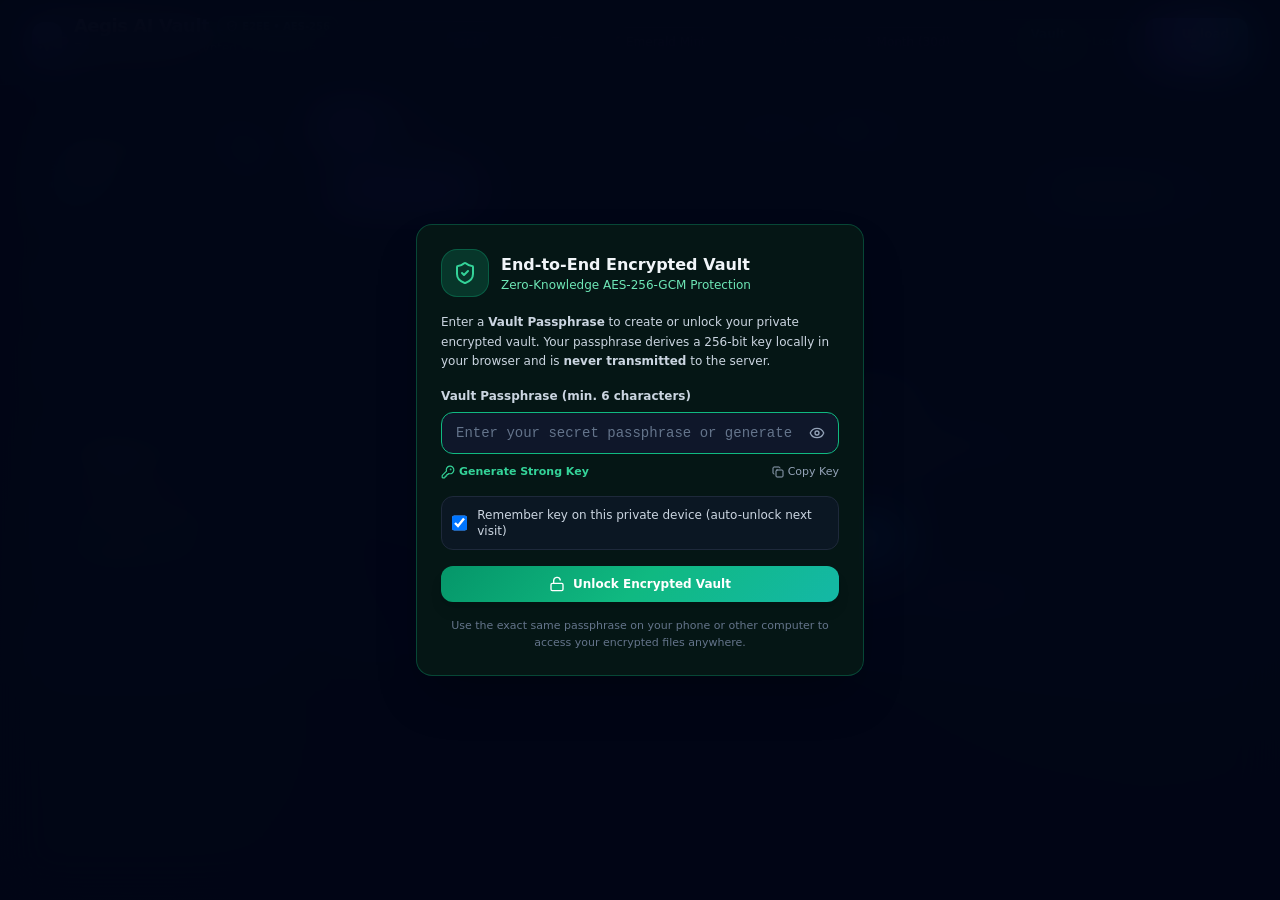
<file: android-app/app/src/main/assets/index.html>
<!DOCTYPE html>
<html lang="en" data-theme="emerald">
<head>
  <meta charset="UTF-8">
  <meta name="viewport" content="width=device-width, initial-scale=1.0">
  <title>Aegis - AI File Manager</title>
  <!-- Tailwind CSS CDN -->
  <script src="vendor/tailwind.js"></script>
  <script>
    tailwind.config = {
      darkMode: 'class',
      theme: {
        extend: {
          colors: {
            brand: {
              50: '#eef2ff',
              400: '#818cf8',
              500: '#6366f1',
              600: '#4f46e5',
              700: '#4338ca',
              900: '#1e1b4b',
            }
          }
        }
      }
    }
  </script>
  <!-- Lucide Icons CDN -->
  <script src="vendor/lucide.min.js"></script>
  <link rel="stylesheet" href="styles.css">
</head>
<body class="min-h-screen flex flex-col font-sans antialiased text-slate-100 selection:bg-indigo-500 selection:text-white">

  <!-- TOP APP BAR -->
  <header class="sticky top-0 z-40 glass-header px-4 lg:px-8 py-3 shadow-xl">
    <div class="max-w-7xl mx-auto flex flex-col md:flex-row items-center justify-between gap-3">
      
      <!-- Brand Logo -->
      <div class="flex items-center gap-3 w-full md:w-auto justify-between md:justify-start">
        <div class="flex items-center gap-3 cursor-pointer select-none" onclick="resetFilters()">
          <div class="w-10 h-10 rounded-xl bg-gradient-to-tr from-indigo-600 via-indigo-500 to-cyan-400 flex items-center justify-center shadow-lg shadow-indigo-500/25 text-white font-black text-xl">
            <i data-lucide="sparkles" class="w-5 h-5"></i>
          </div>
          <div>
            <div class="flex items-center gap-2 flex-wrap">
              <span class="font-bold text-lg tracking-tight bg-gradient-to-r from-white via-slate-100 to-indigo-300 bg-clip-text text-transparent">Aegis AI Vault</span>
              <span class="px-2 py-0.5 text-[10px] font-semibold bg-emerald-500/15 text-emerald-300 border border-emerald-500/30 rounded-full inline-flex items-center gap-1">
                <i data-lucide="shield-check" class="w-3 h-3"></i>
                <span>E2EE • AES-256</span>
              </span>
            </div>
            <p class="text-xs text-slate-400 hidden sm:block">Zero-Knowledge Encrypted • AI Renamer • Retention Guardian</p>
          </div>
        </div>

        <!-- Mobile actions: filters/settings drawer + upload -->
        <div class="md:hidden flex items-center gap-2">
          <button onclick="toggleMobileDrawer()" class="p-2.5 rounded-xl bg-slate-800 text-slate-200 border border-slate-700" title="Filters & settings">
            <i data-lucide="sliders-horizontal" class="w-5 h-5"></i>
          </button>
          <button onclick="openUploadModal()" class="p-2.5 rounded-xl bg-indigo-600 text-white shadow-lg shadow-indigo-600/30" title="Upload files">
            <i data-lucide="upload-cloud" class="w-5 h-5"></i>
          </button>
        </div>
      </div>

      <!-- SEARCH TASKBAR -->
      <div class="w-full md:flex-1 max-w-2xl relative">
        <div class="relative flex items-center">
          <div class="absolute inset-y-0 left-0 pl-3.5 flex items-center pointer-events-none text-slate-400">
            <i data-lucide="search" class="w-4 h-4"></i>
          </div>
          <input 
            type="text" 
            id="searchInput" 
            placeholder="Search filenames, document contents, tags (e.g. tag:important, study)... (Ctrl+K)" 
            class="w-full pl-10 pr-24 py-2.5 bg-slate-900/80 border border-slate-700/80 rounded-xl text-sm text-slate-100 placeholder-slate-400 focus:outline-none focus:border-indigo-500 focus:ring-2 focus:ring-indigo-500/25 shadow-inner transition-all"
            oninput="handleSearchInput(event)"
            onkeydown="handleSearchKeyDown(event)"
          />
          <div class="absolute inset-y-0 right-0 pr-2.5 flex items-center gap-1.5">
            <button id="clearSearchBtn" onclick="clearSearch()" class="hidden p-1 text-slate-400 hover:text-slate-200 rounded">
              <i data-lucide="x" class="w-4 h-4"></i>
            </button>
            <span class="hidden sm:inline-flex items-center text-[10px] font-mono px-1.5 py-0.5 rounded bg-slate-800 text-slate-400 border border-slate-700">Ctrl K</span>
          </div>
        </div>

        <!-- Live Search Autocomplete / Quick Results Dropdown -->
        <div id="searchDropdown" class="hidden absolute top-full left-0 right-0 mt-2 bg-slate-900 border border-slate-800 rounded-xl shadow-2xl overflow-hidden z-50 divide-y divide-slate-800/80">
          <div id="searchDropdownItems" class="max-h-80 overflow-y-auto"></div>
          <div class="p-2.5 bg-slate-950/70 flex items-center justify-between text-xs text-slate-400">
            <span>Press <kbd class="px-1.5 py-0.5 bg-slate-800 rounded border border-slate-700 text-slate-300">Enter</kbd> to search vault</span>
            <span id="searchResultCountText" class="font-mono text-indigo-400">0 matches</span>
          </div>
        </div>
      </div>

      <!-- TOP ACTIONS -->
      <div class="hidden md:flex items-center gap-2.5">
        <!-- Color Theme Selector -->
        <div class="flex items-center gap-1.5 bg-slate-900/80 border border-slate-700/80 px-3 py-1.5 rounded-xl text-xs" title="Switch Color Theme">
          <i data-lucide="palette" class="w-3.5 h-3.5 text-emerald-400"></i>
          <span class="text-slate-400">Theme:</span>
          <select id="themeSelect" onchange="changeTheme(this.value)" class="bg-transparent font-medium text-slate-200 focus:outline-none cursor-pointer">
            <option value="emerald" class="bg-slate-900 text-slate-100">🌿 Emerald Mint</option>
            <option value="amethyst" class="bg-slate-900 text-slate-100">👑 Royal Amethyst</option>
            <option value="cyber" class="bg-slate-900 text-slate-100">🌌 Cyber Titanium</option>
            <option value="light" class="bg-slate-900 text-slate-100">💎 Nordic Light</option>
          </select>
        </div>

        <!-- Retention policy selector -->
        <div class="flex items-center gap-1.5 bg-slate-900/80 border border-slate-700/80 px-3 py-1.5 rounded-xl text-xs" title="Auto-expiry review threshold">
          <i data-lucide="clock" class="w-3.5 h-3.5 text-amber-400"></i>
          <span class="text-slate-400">Retention:</span>
          <select id="retentionSelect" onchange="changeRetentionPolicy(this.value)" class="bg-transparent font-medium text-slate-200 focus:outline-none cursor-pointer">
            <option value="30" class="bg-slate-900 text-slate-100">1 Month (30d)</option>
            <option value="60" class="bg-slate-900 text-slate-100">2 Months (60d)</option>
            <option value="90" class="bg-slate-900 text-slate-100">3 Months (90d)</option>
          </select>
        </div>

        <!-- E2EE Security Status & Lock Control -->
        <div class="flex items-center gap-1 bg-emerald-950/50 border border-emerald-500/30 px-2.5 py-1.5 rounded-xl text-xs text-emerald-300">
          <button onclick="openVaultInfoModal()" class="flex items-center gap-1.5 font-semibold hover:text-emerald-200 transition-colors" title="Inspect End-to-End Encryption details">
            <i data-lucide="lock" class="w-3.5 h-3.5 text-emerald-400"></i>
            <span id="e2eeTopStatusText">E2EE Active</span>
          </button>
          <span class="text-emerald-800">|</span>
          <button onclick="lockVaultSession()" class="px-1.5 py-0.5 rounded hover:bg-emerald-500/20 text-[11px] font-medium text-emerald-200 transition-colors" title="Lock Vault & Clear Key from Memory">
            Lock
          </button>
        </div>

        <!-- Primary Upload Button -->
        <button 
          onclick="openUploadModal()" 
          class="flex items-center gap-2 px-4 py-2 bg-gradient-to-r from-indigo-600 via-indigo-500 to-cyan-500 hover:from-indigo-500 hover:to-cyan-400 text-white text-xs font-semibold rounded-xl shadow-lg shadow-indigo-600/25 transition-all hover:scale-[1.02] active:scale-[0.98]"
        >
          <i data-lucide="upload-cloud" class="w-4 h-4"></i>
          <span>Upload Files</span>
        </button>
      </div>

    </div>
  </header>

  <!-- RETENTION EXPIRY PERMISSION BANNER -->
  <div id="retentionAlertBanner" class="hidden bg-gradient-to-r from-rose-950/90 via-amber-950/80 to-slate-900 border-b border-rose-500/30 px-4 py-2.5 text-xs text-rose-200 shadow-md">
    <div class="max-w-7xl mx-auto flex flex-col sm:flex-row items-center justify-between gap-2">
      <div class="flex items-center gap-2.5">
        <span class="flex h-2.5 w-2.5 relative">
          <span class="animate-ping absolute inline-flex h-full w-full rounded-full bg-rose-400 opacity-75"></span>
          <span class="relative inline-flex rounded-full h-2.5 w-2.5 bg-rose-500"></span>
        </span>
        <span class="font-medium text-slate-100" id="retentionAlertText">
          ⚠️ Files have exceeded your retention period and require your permission before deletion.
        </span>
        <span class="hidden md:inline-flex items-center gap-1 text-[11px] px-2 py-0.5 rounded-full bg-emerald-500/10 text-emerald-400 border border-emerald-500/20">
          <i data-lucide="shield-check" class="w-3 h-3"></i>
          Files tagged 'important' are safely excluded
        </span>
      </div>
      <div class="flex items-center gap-2">
        <button onclick="openRetentionModal()" class="px-3.5 py-1 bg-rose-600 hover:bg-rose-500 text-white font-medium rounded-lg shadow transition-colors flex items-center gap-1.5">
          <i data-lucide="trash-2" class="w-3.5 h-3.5"></i>
          <span>Review & Clean Up</span>
        </button>
        <button onclick="dismissRetentionBanner()" class="p-1 hover:text-white text-rose-300">
          <i data-lucide="x" class="w-4 h-4"></i>
        </button>
      </div>
    </div>
  </div>

  <!-- MAIN APP CONTAINER -->
  <div class="flex-1 max-w-7xl w-full mx-auto px-4 lg:px-8 py-6 flex flex-col md:flex-row gap-6">

    <!-- Mobile drawer backdrop -->
    <div id="drawerBackdrop" class="hidden fixed inset-0 z-40 bg-black/60 md:hidden" onclick="toggleMobileDrawer(false)"></div>

    <!-- LEFT SIDEBAR (slide-in drawer on phones) -->
    <aside id="sidebar" class="sidebar-drawer w-full md:w-64 shrink-0 flex-col gap-5">

      <!-- Mobile-only: drawer header + settings that are in the top bar on desktop -->
      <div class="md:hidden flex items-center justify-between">
        <span class="text-sm font-bold text-slate-100">Filters & Settings</span>
        <button onclick="toggleMobileDrawer(false)" class="p-1.5 text-slate-400 hover:text-white"><i data-lucide="x" class="w-5 h-5"></i></button>
      </div>
      <div class="md:hidden glass-card rounded-2xl p-4 space-y-3 text-xs">
        <label class="flex items-center justify-between gap-2">
          <span class="flex items-center gap-1.5 text-slate-400"><i data-lucide="palette" class="w-3.5 h-3.5 text-emerald-400"></i>Theme</span>
          <select id="themeSelectMobile" onchange="changeTheme(this.value)" class="bg-slate-900 border border-slate-700 rounded-lg px-2 py-1.5 text-slate-200">
            <option value="emerald">🌿 Emerald Mint</option>
            <option value="amethyst">👑 Royal Amethyst</option>
            <option value="cyber">🌌 Cyber Titanium</option>
            <option value="light">💎 Nordic Light</option>
          </select>
        </label>
        <label class="flex items-center justify-between gap-2">
          <span class="flex items-center gap-1.5 text-slate-400"><i data-lucide="clock" class="w-3.5 h-3.5 text-amber-400"></i>Delete review after</span>
          <select id="retentionSelectMobile" onchange="changeRetentionPolicy(this.value)" class="bg-slate-900 border border-slate-700 rounded-lg px-2 py-1.5 text-slate-200">
            <option value="30">1 Month (30d)</option>
            <option value="60">2 Months (60d)</option>
            <option value="90">3 Months (90d)</option>
          </select>
        </label>
        <div class="pt-2 border-t border-slate-800 flex items-center justify-between gap-2">
          <button onclick="openVaultInfoModal()" class="flex items-center gap-1.5 text-emerald-300 font-semibold">
            <i data-lucide="shield-check" class="w-3.5 h-3.5 text-emerald-400"></i>
            <span>E2EE Security Info</span>
          </button>
          <button onclick="lockVaultSession()" class="px-2.5 py-1 rounded-lg bg-slate-800 hover:bg-slate-700 text-rose-300 border border-slate-700 font-medium">
            Lock Vault
          </button>
        </div>
      </div>

      <!-- Vault Quick Overview Card -->
      <div class="glass-card rounded-2xl p-4">
        <div class="flex items-center justify-between mb-3">
          <span class="text-xs font-bold text-slate-400 uppercase tracking-wider flex items-center gap-1.5">
            <i data-lucide="hard-drive" class="w-3.5 h-3.5 text-indigo-400"></i>
            Vault Status
          </span>
          <span id="statTotalFiles" class="text-xs font-bold px-2 py-0.5 bg-indigo-500/20 text-indigo-300 rounded-full font-mono">0 files</span>
        </div>
        <div class="space-y-2">
          <div class="flex justify-between text-xs text-slate-300">
            <span>Storage Used</span>
            <span id="statTotalSize" class="font-mono text-indigo-300 font-semibold">0 KB</span>
          </div>
          <div class="w-full bg-slate-800 rounded-full h-1.5 overflow-hidden">
            <div id="storageBar" class="bg-gradient-to-r from-indigo-500 to-cyan-400 h-1.5 rounded-full" style="width: 15%"></div>
          </div>
          <div class="flex justify-between items-center text-[11px] pt-1 text-slate-400">
            <span class="flex items-center gap-1.5">
              <span class="w-2 h-2 rounded-full bg-emerald-400"></span>
              <span id="statProtectedCount" class="font-bold text-emerald-400">0</span> Protected
            </span>
            <span class="flex items-center gap-1.5">
              <span class="w-2 h-2 rounded-full bg-rose-400"></span>
              <span id="statExpiredCount" class="font-bold text-rose-400">0</span> Overdue
            </span>
          </div>
        </div>
      </div>

      <!-- CONTEXT SEGREGATION (Core Feature 1) -->
      <div class="glass-card rounded-2xl p-4">
        <div class="flex items-center justify-between mb-2.5">
          <span class="text-xs font-bold text-slate-400 uppercase tracking-wider flex items-center gap-1.5">
            <i data-lucide="layers" class="w-3.5 h-3.5 text-indigo-400"></i>
            Context Segregation
          </span>
        </div>
        <nav class="space-y-1 text-xs" id="contextNav">
          <!-- Injected dynamically -->
        </nav>
      </div>

      <!-- FILE TYPES FILTER -->
      <div class="glass-card rounded-2xl p-4">
        <div class="flex items-center justify-between mb-2.5">
          <span class="text-xs font-bold text-slate-400 uppercase tracking-wider flex items-center gap-1.5">
            <i data-lucide="folder" class="w-3.5 h-3.5 text-cyan-400"></i>
            File Types
          </span>
        </div>
        <nav class="space-y-1 text-xs" id="fileTypeNav">
          <!-- Injected dynamically -->
        </nav>
      </div>

      <!-- RETENTION STATUS FILTER -->
      <div class="glass-card rounded-2xl p-4">
        <div class="flex items-center justify-between mb-2.5">
          <span class="text-xs font-bold text-slate-400 uppercase tracking-wider flex items-center gap-1.5">
            <i data-lucide="shield" class="w-3.5 h-3.5 text-amber-400"></i>
            Retention Status
          </span>
        </div>
        <nav class="space-y-1 text-xs" id="retentionNav">
          <button onclick="setRetentionFilter('All')" class="w-full flex items-center justify-between px-2.5 py-1.5 rounded-lg text-slate-300 hover:bg-slate-800/80 transition-colors ret-filter-btn" data-filter="All">
            <span class="flex items-center gap-2"><i data-lucide="list" class="w-3.5 h-3.5 text-slate-400"></i> All Lifecycles</span>
            <span class="text-[11px] text-slate-500 font-mono" id="countRetAll">-</span>
          </button>
          <button onclick="setRetentionFilter('expired')" class="w-full flex items-center justify-between px-2.5 py-1.5 rounded-lg text-rose-300 hover:bg-rose-950/30 transition-colors ret-filter-btn" data-filter="expired">
            <span class="flex items-center gap-2"><i data-lucide="alert-triangle" class="w-3.5 h-3.5 text-rose-400"></i> Expired (Needs Review)</span>
            <span class="text-[11px] px-1.5 py-0.2 rounded bg-rose-500/20 text-rose-300 font-mono" id="countRetExpired">0</span>
          </button>
          <button onclick="setRetentionFilter('protected')" class="w-full flex items-center justify-between px-2.5 py-1.5 rounded-lg text-emerald-300 hover:bg-emerald-950/30 transition-colors ret-filter-btn" data-filter="protected">
            <span class="flex items-center gap-2"><i data-lucide="shield-check" class="w-3.5 h-3.5 text-emerald-400"></i> Protected (Important)</span>
            <span class="text-[11px] px-1.5 py-0.2 rounded bg-emerald-500/20 text-emerald-300 font-mono" id="countRetProtected">0</span>
          </button>
          <button onclick="setRetentionFilter('expiring_soon')" class="w-full flex items-center justify-between px-2.5 py-1.5 rounded-lg text-amber-300 hover:bg-amber-950/30 transition-colors ret-filter-btn" data-filter="expiring_soon">
            <span class="flex items-center gap-2"><i data-lucide="clock" class="w-3.5 h-3.5 text-amber-400"></i> Expiring Soon (&lt;7d)</span>
            <span class="text-[11px] px-1.5 py-0.2 rounded bg-amber-500/20 text-amber-300 font-mono" id="countRetExpiringSoon">0</span>
          </button>
        </nav>
      </div>

      <!-- TAGS MANAGER (Core Feature 5) -->
      <div class="glass-card rounded-2xl p-4">
        <div class="flex items-center justify-between mb-2.5">
          <span class="text-xs font-bold text-slate-400 uppercase tracking-wider flex items-center gap-1.5">
            <i data-lucide="tag" class="w-3.5 h-3.5 text-indigo-400"></i>
            Tags Manager
          </span>
          <button onclick="promptCreateCustomTag()" class="text-slate-400 hover:text-indigo-400 p-0.5" title="Add New Custom Tag">
            <i data-lucide="plus" class="w-3.5 h-3.5"></i>
          </button>
        </div>
        <div class="flex flex-wrap gap-1.5" id="tagCloud">
          <!-- Injected dynamically -->
        </div>
      </div>

      <!-- ANDROID APP DOWNLOAD CARD (Web only) -->
      <div id="downloadApkCard" class="glass-card rounded-2xl p-4 space-y-2.5">
        <div class="flex items-center gap-2 text-xs font-bold text-slate-200">
          <i data-lucide="smartphone" class="w-4 h-4 text-emerald-400"></i>
          <span>Android Phone App</span>
        </div>
        <p class="text-[11px] text-slate-400 leading-relaxed">
          Install Aegis AI Vault on your Android phone — works offline with full PDF &amp; Word reading.
        </p>
        <a href="/download-app" download="Aegis-AI-File-Manager.apk" class="w-full flex items-center justify-center gap-2 px-3 py-2 btn-primary-gradient text-xs font-semibold rounded-xl transition-all">
          <i data-lucide="download" class="w-3.5 h-3.5"></i>
          <span>Download APK</span>
        </a>
      </div>

    </aside>

    <!-- MAIN FILES WORKSPACE -->
    <main class="flex-1 min-w-0 flex flex-col gap-4">

      <!-- QUICK CONTEXT HORIZONTAL FILTER TABS -->
      <div class="flex items-center gap-1.5 overflow-x-auto pb-1 text-xs no-scrollbar">
        <button onclick="setContextFilter('All')" class="quick-pill px-3 py-1.5 rounded-xl font-medium transition-all shrink-0 bg-indigo-600 text-white shadow-sm" data-context="All">
          All Files
        </button>
        <button onclick="setContextFilter('Study & Education')" class="quick-pill px-3 py-1.5 rounded-xl font-medium transition-all shrink-0 bg-slate-900/80 hover:bg-slate-800 text-slate-300 border border-slate-800" data-context="Study & Education">
          📚 Study
        </button>
        <button onclick="setContextFilter('Finance & Invoices')" class="quick-pill px-3 py-1.5 rounded-xl font-medium transition-all shrink-0 bg-slate-900/80 hover:bg-slate-800 text-slate-300 border border-slate-800" data-context="Finance & Invoices">
          💳 Finance
        </button>
        <button onclick="setContextFilter('Work & Projects')" class="quick-pill px-3 py-1.5 rounded-xl font-medium transition-all shrink-0 bg-slate-900/80 hover:bg-slate-800 text-slate-300 border border-slate-800" data-context="Work & Projects">
          💼 Work
        </button>
        <button onclick="setContextFilter('Legal & Identity')" class="quick-pill px-3 py-1.5 rounded-xl font-medium transition-all shrink-0 bg-slate-900/80 hover:bg-slate-800 text-slate-300 border border-slate-800" data-context="Legal & Identity">
          ⚖️ Legal
        </button>
        <button onclick="setContextFilter('Code & Technical')" class="quick-pill px-3 py-1.5 rounded-xl font-medium transition-all shrink-0 bg-slate-900/80 hover:bg-slate-800 text-slate-300 border border-slate-800" data-context="Code & Technical">
          💻 Code
        </button>
        <button onclick="setTagFilter('important')" class="quick-pill px-3 py-1.5 rounded-xl font-medium transition-all shrink-0 bg-amber-500/10 hover:bg-amber-500/20 text-amber-300 border border-amber-500/30" data-tag="important">
          🛡️ Important
        </button>
      </div>

      <!-- WORKSPACE CONTROLS & BATCH ACTIONS BAR -->
      <div class="glass-card rounded-2xl p-3 flex flex-wrap items-center justify-between gap-3">
        
        <!-- Grouping Modes (Context vs Type vs Flat) -->
        <div class="flex items-center gap-1 bg-slate-950/80 p-1 rounded-xl border border-slate-800/80 text-xs">
          <button 
            onclick="setGroupingMode('context')" 
            id="groupContextBtn" 
            class="flex items-center gap-1.5 px-3 py-1.5 rounded-lg font-medium transition-all group-mode-btn bg-indigo-600 text-white shadow-sm"
          >
            <i data-lucide="grid-2x2" class="w-3.5 h-3.5"></i>
            <span>Group by Context</span>
          </button>
          <button 
            onclick="setGroupingMode('type')" 
            id="groupTypeBtn" 
            class="flex items-center gap-1.5 px-3 py-1.5 rounded-lg font-medium transition-all group-mode-btn text-slate-400 hover:text-slate-200"
          >
            <i data-lucide="folder-tree" class="w-3.5 h-3.5"></i>
            <span>Group by Type</span>
          </button>
          <button 
            onclick="setGroupingMode('none')" 
            id="groupNoneBtn" 
            class="flex items-center gap-1.5 px-3 py-1.5 rounded-lg font-medium transition-all group-mode-btn text-slate-400 hover:text-slate-200"
          >
            <i data-lucide="list" class="w-3.5 h-3.5"></i>
            <span>All Files</span>
          </button>
        </div>

        <!-- Sorting & Batch Action Buttons -->
        <div class="flex items-center gap-2 flex-wrap text-xs">
          <!-- Sort Dropdown -->
          <div class="flex items-center gap-1.5 bg-slate-950/70 border border-slate-800 px-2.5 py-1.5 rounded-xl">
            <i data-lucide="arrow-down-up" class="w-3.5 h-3.5 text-slate-400"></i>
            <span class="text-slate-400">Sort:</span>
            <select id="sortSelect" onchange="handleSortChange(this.value)" class="bg-transparent font-medium text-slate-200 focus:outline-none cursor-pointer">
              <option value="date-desc" class="bg-slate-900">Newest First</option>
              <option value="date-asc" class="bg-slate-900">Oldest First</option>
              <option value="name-asc" class="bg-slate-900">Name (A-Z)</option>
              <option value="size-desc" class="bg-slate-900">Size (Largest)</option>
              <option value="retention-desc" class="bg-slate-900">Age / Retention (Oldest)</option>
            </select>
          </div>

          <!-- Batch AI Renamer Button -->
          <button 
            onclick="batchAiRenameAll()" 
            title="Auto-rename all files with standardized AI names in 1-click"
            class="flex items-center gap-1.5 px-3 py-1.5 bg-indigo-600/20 hover:bg-indigo-600/30 text-indigo-300 border border-indigo-500/30 rounded-xl transition-all font-medium"
          >
            <i data-lucide="wand-2" class="w-3.5 h-3.5 text-indigo-400"></i>
            <span>AI Auto-Rename All</span>
          </button>

          <!-- Refresh Button -->
          <button onclick="fetchFiles()" class="p-2 bg-slate-900 hover:bg-slate-800 text-slate-300 rounded-xl border border-slate-800 transition-all" title="Refresh files list">
            <i data-lucide="refresh-cw" class="w-3.5 h-3.5"></i>
          </button>
        </div>

      </div>

      <!-- ACTIVE FILTER INDICATORS -->
      <div id="activeFilterBar" class="hidden flex items-center gap-2 flex-wrap text-xs px-1">
        <span class="text-slate-400">Active filters:</span>
        <div id="filterPills" class="flex items-center gap-1.5 flex-wrap"></div>
        <button onclick="resetFilters()" class="text-indigo-400 hover:underline ml-1 text-xs">Clear all</button>
      </div>

      <!-- INLINE QUICK DROPZONE BAR (Visible when files exist) -->
      <div 
        id="inlineDropzone" 
        class="hidden dropzone-dashed p-3.5 rounded-2xl flex items-center justify-between gap-3 text-xs cursor-pointer hover:border-indigo-500 transition-all bg-slate-900/40"
        onclick="openUploadModal()"
      >
        <div class="flex items-center gap-2.5 text-slate-300">
          <div class="w-8 h-8 rounded-xl bg-indigo-600/20 text-indigo-400 flex items-center justify-center">
            <i data-lucide="file-plus" class="w-4 h-4"></i>
          </div>
          <div>
            <span class="font-semibold text-slate-200">Drop more files here or click to browse</span>
            <span class="text-slate-400 block text-[11px]">PDFs, Word DOCX, text notes, spreadsheets, code</span>
          </div>
        </div>
        <button class="px-3 py-1.5 bg-slate-800 hover:bg-slate-700 text-indigo-300 rounded-xl font-medium border border-slate-700">
          Browse Files
        </button>
      </div>

      <!-- EMPTY STATE: HERO DRAG & DROP ZONE (When 0 files) -->
      <div id="emptyState" class="hidden py-12 px-6 flex flex-col items-center justify-center text-center dropzone-dashed rounded-3xl bg-slate-900/30">
        
        <div class="w-20 h-20 rounded-3xl bg-gradient-to-tr from-indigo-600/20 via-indigo-500/10 to-cyan-500/20 border border-indigo-500/30 flex items-center justify-center text-indigo-400 mb-5 shadow-2xl shadow-indigo-500/20">
          <i data-lucide="cloud-upload" class="w-10 h-10 animate-bounce"></i>
        </div>

        <h3 class="text-xl font-extrabold text-slate-100 tracking-tight">Your File Vault is Ready</h3>
        <p class="text-sm text-slate-400 max-w-lg mt-1.5 mb-6 leading-relaxed">
          Drag and drop your documents here, or click the button below to upload. Aegis automatically reads your documents, categorizes context, proposes clean names, and tracks retention.
        </p>

        <!-- Large Upload Button -->
        <button 
          onclick="openUploadModal()" 
          class="flex items-center gap-2.5 px-6 py-3 bg-gradient-to-r from-indigo-600 via-indigo-500 to-cyan-500 hover:from-indigo-500 hover:to-cyan-400 text-white text-sm font-bold rounded-2xl shadow-xl shadow-indigo-600/30 transition-all hover:scale-105 active:scale-95 mb-6"
        >
          <i data-lucide="file-up" class="w-5 h-5"></i>
          <span>Choose Files to Upload</span>
        </button>

        <!-- Supported formats badges -->
        <div class="flex items-center justify-center gap-2 flex-wrap text-[11px] text-slate-400">
          <span class="px-2.5 py-1 rounded-lg bg-slate-800/80 border border-slate-700 font-mono text-rose-300">PDF Reader</span>
          <span class="px-2.5 py-1 rounded-lg bg-slate-800/80 border border-slate-700 font-mono text-blue-300">Word DOCX</span>
          <span class="px-2.5 py-1 rounded-lg bg-slate-800/80 border border-slate-700 font-mono text-emerald-300">Excel / CSV</span>
          <span class="px-2.5 py-1 rounded-lg bg-slate-800/80 border border-slate-700 font-mono text-cyan-300">Code & Data</span>
          <span class="px-2.5 py-1 rounded-lg bg-slate-800/80 border border-slate-700 font-mono text-violet-300">Markdown & Text</span>
        </div>

      </div>

      <!-- LOADING STATE -->
      <div id="loadingState" class="hidden py-16 flex flex-col items-center justify-center text-slate-400 gap-3">
        <div class="w-10 h-10 border-2 border-indigo-500 border-t-transparent rounded-full animate-spin"></div>
        <p class="text-sm">Reading documents & organizing vault...</p>
      </div>

      <!-- FILES CONTAINER -->
      <div id="filesContainer" class="space-y-6">
        <!-- Rendered dynamically -->
      </div>

    </main>

  </div>

  <!-- UPLOAD MODAL -->
  <div id="uploadModal" class="hidden fixed inset-0 z-50 flex items-center justify-center p-4 bg-slate-950/80 backdrop-blur-md">
    <div class="glass-panel w-full max-w-lg rounded-2xl border border-slate-700/80 shadow-2xl p-6 relative flex flex-col gap-4">
      <div class="flex items-center justify-between border-b border-slate-800 pb-3">
        <div class="flex items-center gap-2.5">
          <div class="w-9 h-9 rounded-xl bg-indigo-600/20 text-indigo-400 flex items-center justify-center">
            <i data-lucide="upload-cloud" class="w-5 h-5"></i>
          </div>
          <div>
            <h3 class="text-sm font-bold text-slate-100">Encrypt, Analyze &amp; Upload Documents</h3>
            <p class="text-xs text-slate-400">PDF, DOCX, TXT, MD, CSV, Code, Images</p>
          </div>
        </div>
        <button onclick="closeUploadModal()" class="text-slate-400 hover:text-slate-200 p-1">
          <i data-lucide="x" class="w-5 h-5"></i>
        </button>
      </div>

      <!-- E2EE Zero-Knowledge Guarantee Banner -->
      <div class="bg-emerald-950/40 border border-emerald-500/30 rounded-xl p-2.5 flex items-center gap-2.5 text-[11px] text-emerald-200">
        <i data-lucide="shield-check" class="w-4 h-4 text-emerald-400 shrink-0"></i>
        <span><strong>Zero-Knowledge E2EE:</strong> AI reads your files locally in your browser first, then encrypts contents &amp; filenames with <strong>AES-256-GCM</strong> before upload.</span>
      </div>

      <!-- Drag & Drop Dropzone inside Modal -->
      <div 
        id="dropZone" 
        class="dropzone-dashed p-8 flex flex-col items-center justify-center text-center cursor-pointer transition-all bg-slate-900/60"
        onclick="document.getElementById('fileInput').click()"
      >
        <input type="file" id="fileInput" multiple class="hidden" onchange="handleFileSelect(event)">
        <div class="w-12 h-12 rounded-2xl bg-indigo-500/10 border border-indigo-500/20 flex items-center justify-center text-indigo-400 mb-3 shadow-inner">
          <i data-lucide="file-up" class="w-6 h-6"></i>
        </div>
        <p class="text-xs font-bold text-slate-200">Click to browse or drop your files here</p>
        <p class="text-[11px] text-slate-400 mt-1">Multi-file upload supported. Aegis parses full document bodies.</p>
      </div>

      <!-- Selected files preview list -->
      <div id="selectedFilesList" class="hidden max-h-36 overflow-y-auto space-y-1.5 text-xs"></div>

      <!-- AI Options on Upload -->
      <div class="space-y-3 bg-slate-900/90 p-4 rounded-xl border border-slate-800">
        <label class="flex items-center gap-2.5 cursor-pointer">
          <input type="checkbox" id="autoRenameOnUpload" checked class="w-4 h-4 rounded text-indigo-600 focus:ring-indigo-500 bg-slate-800 border-slate-700 cursor-pointer">
          <div>
            <span class="text-xs font-bold text-slate-200">Auto-rename files with AI on upload</span>
            <p class="text-[11px] text-slate-400">Generates clean standard names (e.g. Study_Notes_Week4.docx) by reading document content</p>
          </div>
        </label>

        <div>
          <label class="text-[11px] font-medium text-slate-400 block mb-1">Add Initial Tags (Optional, click to add)</label>
          <input 
            type="text" 
            id="initialTagsInput" 
            placeholder="e.g. study, important, temporary" 
            class="w-full px-3 py-2 bg-slate-800/90 border border-slate-700 rounded-lg text-xs text-slate-200 placeholder-slate-500 focus:outline-none focus:border-indigo-500 font-mono"
          >
          <div class="flex gap-1.5 mt-2 flex-wrap">
            <button type="button" onclick="appendTagToInput('important')" class="px-2.5 py-1 rounded-md text-[10px] font-medium bg-amber-500/15 text-amber-300 border border-amber-500/30 hover:bg-amber-500/25">+ important 🛡️</button>
            <button type="button" onclick="appendTagToInput('study')" class="px-2.5 py-1 rounded-md text-[10px] font-medium bg-emerald-500/15 text-emerald-300 border border-emerald-500/30 hover:bg-emerald-500/25">+ study 📚</button>
            <button type="button" onclick="appendTagToInput('temporary')" class="px-2.5 py-1 rounded-md text-[10px] font-medium bg-rose-500/15 text-rose-300 border border-rose-500/30 hover:bg-rose-500/25">+ temporary ⏱️</button>
            <button type="button" onclick="appendTagToInput('finance')" class="px-2.5 py-1 rounded-md text-[10px] font-medium bg-violet-500/15 text-violet-300 border border-violet-500/30 hover:bg-violet-500/25">+ finance 💳</button>
            <button type="button" onclick="appendTagToInput('work')" class="px-2.5 py-1 rounded-md text-[10px] font-medium bg-blue-500/15 text-blue-300 border border-blue-500/30 hover:bg-blue-500/25">+ work 💼</button>
          </div>
        </div>
      </div>

      <!-- Upload Actions -->
      <div class="flex items-center justify-end gap-2.5 pt-2 border-t border-slate-800">
        <button onclick="closeUploadModal()" class="px-4 py-2 bg-slate-800 hover:bg-slate-700 text-slate-300 text-xs font-semibold rounded-xl transition-colors">
          Cancel
        </button>
        <button id="uploadSubmitBtn" onclick="submitUpload()" class="px-5 py-2 bg-gradient-to-r from-indigo-600 to-cyan-500 hover:from-indigo-500 hover:to-cyan-400 text-white text-xs font-semibold rounded-xl shadow-lg shadow-indigo-600/30 transition-all flex items-center gap-1.5">
          <i data-lucide="check" class="w-3.5 h-3.5"></i>
          <span>Process & Upload</span>
        </button>
      </div>
    </div>
  </div>

  <!-- RETENTION PERMISSION & CLEANUP REVIEW MODAL (Core Feature 4) -->
  <div id="retentionModal" class="hidden fixed inset-0 z-50 flex items-center justify-center p-4 bg-slate-950/85 backdrop-blur-md">
    <div class="glass-panel w-full max-w-3xl rounded-2xl border border-rose-500/30 shadow-2xl p-6 relative flex flex-col gap-4 max-h-[90vh]">
      
      <!-- Modal Header -->
      <div class="flex items-center justify-between border-b border-slate-800 pb-3">
        <div class="flex items-center gap-3">
          <div class="w-10 h-10 rounded-xl bg-rose-500/20 text-rose-400 flex items-center justify-center border border-rose-500/30">
            <i data-lucide="clock-alert" class="w-5 h-5"></i>
          </div>
          <div>
            <h3 class="text-base font-bold text-slate-100 flex items-center gap-2">
              File Retention Cleanup Review
              <span class="px-2 py-0.5 rounded-full text-[11px] bg-rose-500/20 text-rose-300 border border-rose-500/30 font-mono" id="expiredCountPill">0 files</span>
            </h3>
            <p class="text-xs text-slate-400">
              Files older than the retention threshold (<span id="retentionThresholdText">30</span> days) require your permission before deletion.
            </p>
          </div>
        </div>
        <button onclick="closeRetentionModal()" class="text-slate-400 hover:text-slate-200 p-1">
          <i data-lucide="x" class="w-5 h-5"></i>
        </button>
      </div>

      <!-- Safety Notice on 'Important' Tag -->
      <div class="bg-emerald-950/40 border border-emerald-500/30 rounded-xl p-3 flex items-start gap-3 text-xs text-emerald-200">
        <i data-lucide="shield-check" class="w-5 h-5 text-emerald-400 shrink-0 mt-0.5"></i>
        <div>
          <span class="font-bold text-emerald-300">Immunity Guarantee:</span>
          <span> Files tagged with <code class="px-1.5 py-0.5 bg-emerald-500/20 text-emerald-200 rounded font-mono font-bold">important</code> are strictly immune to retention deletion and will NEVER appear in this cleanup review.</span>
        </div>
      </div>

      <!-- Pending Files Review Table -->
      <div class="flex-1 overflow-y-auto border border-slate-800 rounded-xl">
        <table class="w-full text-left text-xs text-slate-300">
          <thead class="bg-slate-900/90 text-slate-400 border-b border-slate-800 sticky top-0">
            <tr>
              <th class="p-3 w-8">
                <input type="checkbox" id="selectAllExpired" onchange="toggleSelectAllExpired(this.checked)" class="w-4 h-4 rounded text-rose-600 bg-slate-800 border-slate-700 cursor-pointer">
              </th>
              <th class="p-3">File / Document</th>
              <th class="p-3">Context</th>
              <th class="p-3">Age</th>
              <th class="p-3">Tags</th>
              <th class="p-3 text-right">Quick Protect</th>
            </tr>
          </thead>
          <tbody id="expiredFilesTableBody" class="divide-y divide-slate-800/80">
            <!-- Injected dynamically -->
          </tbody>
        </table>
      </div>

      <!-- Permission Action Toolbar -->
      <div class="flex flex-col sm:flex-row items-center justify-between gap-3 pt-3 border-t border-slate-800 text-xs">
        <div class="text-slate-400">
          <span id="selectedExpiredCount" class="font-bold text-white">0</span> of <span id="totalExpiredCount">0</span> files selected
        </div>
        <div class="flex items-center gap-2 flex-wrap">
          <!-- Mark as Important (Protects Permanently) -->
          <button 
            onclick="handleRetentionBatchAction('protect')" 
            class="px-3.5 py-2 bg-emerald-600/20 hover:bg-emerald-600/30 text-emerald-300 border border-emerald-500/30 rounded-xl transition-colors font-medium flex items-center gap-1.5"
            title="Add 'important' tag to protect selected files permanently"
          >
            <i data-lucide="shield-plus" class="w-3.5 h-3.5"></i>
            <span>Mark Important (Protect)</span>
          </button>

          <!-- Extend Retention by 30 days -->
          <button 
            onclick="handleRetentionBatchAction('extend')" 
            class="px-3.5 py-2 bg-slate-800 hover:bg-slate-700 text-slate-200 border border-slate-700 rounded-xl transition-colors font-medium flex items-center gap-1.5"
            title="Extend retention for another 30 days"
          >
            <i data-lucide="calendar-plus" class="w-3.5 h-3.5"></i>
            <span>Extend (+30 Days)</span>
          </button>

          <!-- Approve Deletion (Confirms Permanent Delete) -->
          <button 
            onclick="handleRetentionBatchAction('delete')" 
            class="px-4 py-2 bg-rose-600 hover:bg-rose-500 text-white rounded-xl transition-colors font-semibold shadow-lg shadow-rose-600/30 flex items-center gap-1.5"
            title="Permanently remove selected stale files"
          >
            <i data-lucide="trash-2" class="w-3.5 h-3.5"></i>
            <span>Approve & Delete</span>
          </button>
        </div>
      </div>

    </div>
  </div>

  <!-- AI DOCUMENT INSPECTOR & PREVIEW MODAL -->
  <div id="inspectorModal" class="hidden fixed inset-0 z-50 flex items-center justify-center p-4 bg-slate-950/85 backdrop-blur-md">
    <div class="glass-panel w-full max-w-4xl rounded-2xl border border-slate-700/80 shadow-2xl p-6 relative flex flex-col gap-4 max-h-[90vh]">
      
      <!-- Inspector Header -->
      <div class="flex items-center justify-between border-b border-slate-800 pb-3">
        <div class="flex items-center gap-3">
          <div id="inspectorTypeIcon" class="w-10 h-10 rounded-xl bg-indigo-500/20 text-indigo-400 flex items-center justify-center">
            <i data-lucide="file-text" class="w-5 h-5"></i>
          </div>
          <div>
            <div class="flex items-center gap-2">
              <h3 id="inspectorFilename" class="text-base font-bold text-slate-100 font-mono">Document.pdf</h3>
              <span id="inspectorCategoryBadge" class="px-2.5 py-0.5 rounded-full text-[10px] font-semibold bg-indigo-500/20 text-indigo-300">Category</span>
            </div>
            <p id="inspectorMetaText" class="text-xs text-slate-400">Size: 45 KB • 1,200 words • 6 mins read</p>
          </div>
        </div>
        <div class="flex items-center gap-2">
          <button id="inspectorShareBtn" onclick="state.currentInspectedFile && openShareModal(state.currentInspectedFile.id)" class="px-3 py-1.5 rounded-xl bg-emerald-600/20 hover:bg-emerald-600/30 text-emerald-300 border border-emerald-500/30 text-xs font-semibold flex items-center gap-1.5" title="Share End-to-End Encrypted Link">
            <i data-lucide="share-2" class="w-3.5 h-3.5"></i>
            <span class="hidden sm:inline">Share E2EE Link</span>
          </button>
          <button id="inspectorDownloadLink" onclick="state.currentInspectedFile && downloadFile(state.currentInspectedFile.id)" class="p-2 rounded-xl bg-slate-800 hover:bg-slate-700 text-slate-300" title="Decrypt &amp; Download File">
            <i data-lucide="download" class="w-4 h-4"></i>
          </button>
          <button onclick="closeInspectorModal()" class="text-slate-400 hover:text-slate-200 p-1">
            <i data-lucide="x" class="w-5 h-5"></i>
          </button>
        </div>
      </div>

      <!-- Inspector Tabs -->
      <div class="flex border-b border-slate-800 text-xs overflow-x-auto no-scrollbar">
        <button onclick="switchInspectorTab('ai')" id="tabBtnAi" class="px-4 py-2.5 font-medium border-b-2 border-indigo-500 text-indigo-400 flex items-center gap-1.5 shrink-0">
          <i data-lucide="sparkles" class="w-3.5 h-3.5"></i>
          <span>AI Content Analysis</span>
        </button>
        <button onclick="switchInspectorTab('content')" id="tabBtnContent" class="px-4 py-2.5 font-medium border-b-2 border-transparent text-slate-400 hover:text-slate-200 flex items-center gap-1.5 shrink-0">
          <i data-lucide="file-text" class="w-3.5 h-3.5"></i>
          <span>Extracted Document Text</span>
        </button>
        <button onclick="switchInspectorTab('retention')" id="tabBtnRetention" class="px-4 py-2.5 font-medium border-b-2 border-transparent text-slate-400 hover:text-slate-200 flex items-center gap-1.5 shrink-0">
          <i data-lucide="shield" class="w-3.5 h-3.5"></i>
          <span>Retention &amp; Lifecycle</span>
        </button>
        <button onclick="switchInspectorTab('security')" id="tabBtnSecurity" class="px-4 py-2.5 font-medium border-b-2 border-transparent text-slate-400 hover:text-emerald-300 flex items-center gap-1.5 shrink-0">
          <i data-lucide="lock" class="w-3.5 h-3.5 text-emerald-400"></i>
          <span>E2EE Security Proof</span>
        </button>
      </div>

      <!-- TAB 1: AI Content Analysis -->
      <div id="inspectorTabAi" class="flex-1 overflow-y-auto space-y-4 text-xs">
        <!-- AI Summary -->
        <div class="bg-indigo-950/30 border border-indigo-500/25 rounded-xl p-4">
          <div class="flex items-center gap-2 text-indigo-300 font-semibold mb-1.5">
            <i data-lucide="bot" class="w-4 h-4"></i>
            <span>AI Executive Summary</span>
          </div>
          <p id="inspectorSummary" class="text-slate-300 leading-relaxed text-sm">
            Summary will appear here...
          </p>
        </div>

        <!-- AI Renaming Suggestion Box -->
        <div class="bg-slate-900 border border-slate-800 rounded-xl p-4 space-y-2">
          <div class="flex items-center justify-between">
            <div class="flex items-center gap-2 text-slate-200 font-semibold">
              <i data-lucide="wand-2" class="w-4 h-4 text-indigo-400"></i>
              <span>AI Standardized Filename Recommendation</span>
            </div>
            <button id="applyAiRenameBtn" onclick="applyInspectorAiName()" class="px-3 py-1 bg-indigo-600 hover:bg-indigo-500 text-white rounded-lg font-medium transition-colors">
              Apply This Name
            </button>
          </div>
          <div class="p-2.5 bg-slate-950 rounded-lg border border-slate-800 font-mono text-indigo-300 text-xs" id="inspectorAiProposedName">
            Proposed_Name.ext
          </div>
          <p class="text-[11px] text-slate-400" id="inspectorAiReason">
            Reason...
          </p>
        </div>

        <!-- Tags Management within modal -->
        <div class="bg-slate-900 border border-slate-800 rounded-xl p-4 space-y-2">
          <div class="flex items-center justify-between">
            <span class="font-semibold text-slate-200">Assigned Tags</span>
            <span class="text-[11px] text-slate-500">Click tag to remove</span>
          </div>
          <div class="flex flex-wrap gap-1.5" id="inspectorTagsList"></div>
          <div class="flex items-center gap-2 pt-2">
            <input 
              type="text" 
              id="inspectorNewTagInput" 
              placeholder="Add tag (e.g. important, study)..." 
              class="px-3 py-1.5 bg-slate-800 border border-slate-700 rounded-lg text-xs text-slate-200 focus:outline-none focus:border-indigo-500"
              onkeydown="if(event.key === 'Enter') addTagFromInspector()"
            >
            <button onclick="addTagFromInspector()" class="px-3 py-1.5 bg-slate-800 hover:bg-slate-700 text-slate-200 rounded-lg font-medium">
              Add Tag
            </button>
          </div>
        </div>
      </div>

      <!-- TAB 2: Extracted Document Content -->
      <div id="inspectorTabContent" class="hidden flex-1 flex flex-col gap-2 text-xs">
        <div class="flex items-center justify-between text-slate-400">
          <span>Full text extracted via Document Reader:</span>
          <button onclick="copyExtractedText()" class="hover:text-indigo-400 flex items-center gap-1 font-medium">
            <i data-lucide="copy" class="w-3.5 h-3.5"></i>
            <span>Copy Text</span>
          </button>
        </div>
        <div class="flex-1 bg-slate-950 p-4 rounded-xl border border-slate-800 font-mono text-slate-300 overflow-y-auto max-h-96 whitespace-pre-wrap leading-relaxed select-text" id="inspectorExtractedText">
          Extracted document content...
        </div>
      </div>

      <!-- TAB 3: Retention & Lifecycle -->
      <div id="inspectorTabRetention" class="hidden flex-1 overflow-y-auto space-y-4 text-xs">
        <div class="bg-slate-900 border border-slate-800 rounded-xl p-4 space-y-3">
          <h4 class="font-semibold text-slate-200">Lifecycle Details</h4>
          <div class="grid grid-cols-2 gap-3 text-slate-300">
            <div>
              <span class="text-slate-500 block">Uploaded Date:</span>
              <span id="inspectorCreatedAt" class="font-mono">-</span>
            </div>
            <div>
              <span class="text-slate-500 block">Current Age:</span>
              <span id="inspectorAgeText" class="font-bold">-</span>
            </div>
            <div>
              <span class="text-slate-500 block">Retention Status:</span>
              <span id="inspectorRetentionStatusBadge">-</span>
            </div>
            <div>
              <span class="text-slate-500 block">Protection Level:</span>
              <span id="inspectorProtectionText">-</span>
            </div>
          </div>
        </div>

        <!-- Age Simulator in Inspector -->
        <div class="bg-slate-900/80 border border-slate-800 rounded-xl p-4 space-y-2.5">
          <div class="flex items-center justify-between">
            <span class="font-semibold text-slate-200">Simulate Document Age</span>
            <span class="text-[11px] text-indigo-400">Test retention permission triggers</span>
          </div>
          <p class="text-[11px] text-slate-400">
            Change this file's age to test how Aegis asks permission for deletion:
          </p>
          <div class="flex items-center gap-2 flex-wrap">
            <button onclick="simulateAgeCurrentFile(5)" class="px-3 py-1.5 bg-slate-800 hover:bg-slate-700 text-slate-300 rounded-lg border border-slate-700">5 days (Active)</button>
            <button onclick="simulateAgeCurrentFile(35)" class="px-3 py-1.5 bg-rose-950/40 hover:bg-rose-900/60 text-rose-300 rounded-lg border border-rose-800/60">&gt; 1 Month (35d - Overdue for 30d)</button>
            <button onclick="simulateAgeCurrentFile(65)" class="px-3 py-1.5 bg-rose-950/40 hover:bg-rose-900/60 text-rose-300 rounded-lg border border-rose-800/60">&gt; 2 Months (65d - Overdue for 60d)</button>
          </div>
        </div>
      </div>

      <!-- TAB 4: E2EE Security & Live Ciphertext Proof -->
      <div id="inspectorTabSecurity" class="hidden flex-1 overflow-y-auto space-y-4 text-xs">
        <div class="bg-emerald-950/40 border border-emerald-500/30 rounded-xl p-4 space-y-2">
          <div class="flex items-center gap-2 text-emerald-300 font-bold text-sm">
            <i data-lucide="shield-check" class="w-4 h-4 text-emerald-400"></i>
            <span>Verified End-to-End Encrypted (Zero-Knowledge)</span>
          </div>
          <p class="text-slate-300 leading-relaxed">
            This file and all of its metadata (filename, extracted text, AI summary, and tags) were encrypted inside your browser using <strong>AES-256-GCM</strong> before leaving your device. The server never receives your encryption key or plaintext.
          </p>
        </div>

        <div class="bg-slate-900 border border-slate-800 rounded-xl p-4 space-y-3">
          <h4 class="font-semibold text-slate-200">Cryptographic Parameters</h4>
          <div class="grid grid-cols-1 sm:grid-cols-2 gap-3 text-slate-300">
            <div>
              <span class="text-slate-500 block">Cipher &amp; Authenticated Mode:</span>
              <span class="font-mono text-emerald-300 font-semibold">AES-256-GCM (128-bit auth tag)</span>
            </div>
            <div>
              <span class="text-slate-500 block">Key Derivation (KDF):</span>
              <span class="font-mono text-slate-200">PBKDF2-HMAC-SHA256 (210,000 iter)</span>
            </div>
            <div class="sm:col-span-2">
              <span class="text-slate-500 block">Plaintext SHA-256 Integrity Checksum:</span>
              <span id="inspectorSha256" class="font-mono text-[11px] text-indigo-300 break-all">-</span>
            </div>
          </div>
        </div>

        <div class="bg-slate-950 border border-slate-800 rounded-xl p-4 space-y-2">
          <div class="flex items-center justify-between">
            <span class="font-semibold text-slate-200 flex items-center gap-1.5">
              <i data-lucide="server" class="w-3.5 h-3.5 text-cyan-400"></i>
              Live Server Disk Inspection (What the Server Sees)
            </span>
            <span class="px-2 py-0.5 rounded bg-emerald-500/15 text-emerald-300 font-mono text-[10px]">Plaintext Stored: FALSE</span>
          </div>
          <pre id="inspectorServerProofBox" class="p-3 rounded-lg bg-slate-900/90 border border-slate-800 font-mono text-[11px] text-slate-300 overflow-x-auto whitespace-pre-wrap">Loading live ciphertext proof from storage...</pre>
        </div>
      </div>

    </div>
  </div>

  <!-- MANUAL RENAME MODAL -->
  <div id="renameModal" class="hidden fixed inset-0 z-50 flex items-center justify-center p-4 bg-slate-950/80 backdrop-blur-sm">
    <div class="glass-panel w-full max-w-md rounded-2xl border border-slate-700/80 shadow-2xl p-6 relative flex flex-col gap-4">
      <div class="flex items-center justify-between border-b border-slate-800 pb-3">
        <h3 class="text-sm font-bold text-slate-100 flex items-center gap-2">
          <i data-lucide="edit-3" class="w-4 h-4 text-indigo-400"></i>
          Rename File
        </h3>
        <button onclick="closeRenameModal()" class="text-slate-400 hover:text-slate-200 p-1">
          <i data-lucide="x" class="w-5 h-5"></i>
        </button>
      </div>
      <div>
        <label class="text-xs text-slate-400 block mb-1">Enter new filename</label>
        <input 
          type="text" 
          id="manualRenameInput" 
          class="w-full px-3.5 py-2 bg-slate-900 border border-slate-700 rounded-xl text-sm text-slate-100 focus:outline-none focus:border-indigo-500 font-mono"
          onkeydown="if(event.key === 'Enter') submitManualRename()"
        >
      </div>
      <div class="flex justify-end gap-2 pt-2 border-t border-slate-800 text-xs">
        <button onclick="closeRenameModal()" class="px-4 py-2 bg-slate-800 hover:bg-slate-700 text-slate-300 rounded-xl font-medium">
          Cancel
        </button>
        <button onclick="submitManualRename()" class="px-4 py-2 bg-indigo-600 hover:bg-indigo-500 text-white rounded-xl font-semibold shadow-md shadow-indigo-600/30">
          Save Name
        </button>
      </div>
    </div>
  </div>

  <!-- QUICK TAG POPOVER MODAL (For 1-click adding popular tags to files) -->
  <div id="quickTagModal" class="hidden fixed inset-0 z-50 flex items-center justify-center p-4 bg-slate-950/75 backdrop-blur-sm" onclick="closeQuickTagModal()">
    <div class="glass-panel w-full max-w-sm rounded-2xl border border-slate-700 shadow-2xl p-5 flex flex-col gap-3" onclick="event.stopPropagation()">
      <div class="flex items-center justify-between border-b border-slate-800 pb-2">
        <span class="text-xs font-bold text-slate-200">Add Tag to File</span>
        <button onclick="closeQuickTagModal()" class="text-slate-400 hover:text-slate-200">×</button>
      </div>
      <div class="flex flex-wrap gap-1.5 pt-1">
        <button onclick="applyQuickTag('important')" class="px-3 py-1.5 rounded-xl text-xs font-medium bg-amber-500/15 text-amber-300 border border-amber-500/30 hover:bg-amber-500/25">🛡️ important</button>
        <button onclick="applyQuickTag('study')" class="px-3 py-1.5 rounded-xl text-xs font-medium bg-emerald-500/15 text-emerald-300 border border-emerald-500/30 hover:bg-emerald-500/25">📚 study</button>
        <button onclick="applyQuickTag('temporary')" class="px-3 py-1.5 rounded-xl text-xs font-medium bg-rose-500/15 text-rose-300 border border-rose-500/30 hover:bg-rose-500/25">⏱️ temporary</button>
        <button onclick="applyQuickTag('finance')" class="px-3 py-1.5 rounded-xl text-xs font-medium bg-violet-500/15 text-violet-300 border border-violet-500/30 hover:bg-violet-500/25">💳 finance</button>
        <button onclick="applyQuickTag('work')" class="px-3 py-1.5 rounded-xl text-xs font-medium bg-blue-500/15 text-blue-300 border border-blue-500/30 hover:bg-blue-500/25">💼 work</button>
      </div>
      <div class="pt-2">
        <label class="text-[11px] text-slate-400 block mb-1">Or type custom tag:</label>
        <div class="flex gap-2">
          <input type="text" id="customTagModalInput" placeholder="e.g. project-x" class="flex-1 px-3 py-1.5 bg-slate-900 border border-slate-700 rounded-lg text-xs text-slate-200 focus:outline-none focus:border-indigo-500" onkeydown="if(event.key==='Enter') submitCustomTagFromModal()">
          <button onclick="submitCustomTagFromModal()" class="px-3 py-1.5 bg-indigo-600 hover:bg-indigo-500 text-white rounded-lg text-xs font-semibold">Add</button>
        </div>
      </div>
    </div>
  </div>

  <!-- ZERO-KNOWLEDGE E2EE VAULT UNLOCK / CREATE MODAL -->
  <div id="vaultLockModal" class="hidden fixed inset-0 z-50 flex items-center justify-center p-4 bg-slate-950/95 backdrop-blur-xl">
    <div class="glass-panel w-full max-w-md rounded-2xl border border-emerald-500/30 shadow-2xl p-6 relative flex flex-col gap-4">
      <div class="flex items-center gap-3">
        <div class="w-12 h-12 rounded-2xl bg-emerald-500/20 text-emerald-400 border border-emerald-500/30 flex items-center justify-center shrink-0">
          <i data-lucide="shield-check" class="w-6 h-6"></i>
        </div>
        <div>
          <h3 class="text-base font-extrabold text-slate-100">End-to-End Encrypted Vault</h3>
          <p class="text-xs text-emerald-300 font-medium">Zero-Knowledge AES-256-GCM Protection</p>
        </div>
      </div>

      <p class="text-xs text-slate-300 leading-relaxed">
        Enter a <strong>Vault Passphrase</strong> to create or unlock your private encrypted vault. Your passphrase derives a 256-bit key locally in your browser and is <strong>never transmitted</strong> to the server.
      </p>

      <div class="space-y-2">
        <label class="text-xs font-semibold text-slate-300 block">Vault Passphrase (min. 6 characters)</label>
        <div class="relative flex items-center">
          <input
            type="password"
            id="vaultPassphraseInput"
            placeholder="Enter your secret passphrase or generate one..."
            class="w-full pl-3.5 pr-10 py-2.5 bg-slate-900 border border-slate-700 rounded-xl text-sm text-slate-100 placeholder-slate-500 focus:outline-none focus:border-emerald-500 font-mono"
            onkeydown="if(event.key === 'Enter') submitVaultUnlock()"
          >
          <button type="button" onclick="toggleVaultPassVisibility()" class="absolute right-2.5 p-1 text-slate-400 hover:text-slate-200" title="Show / Hide Passphrase">
            <i id="vaultPassEyeIcon" data-lucide="eye" class="w-4 h-4"></i>
          </button>
        </div>
        <div class="flex items-center justify-between gap-2 pt-0.5 text-[11px]">
          <button type="button" onclick="fillGeneratedPassphrase()" class="text-emerald-400 hover:text-emerald-300 font-semibold flex items-center gap-1">
            <i data-lucide="key-round" class="w-3.5 h-3.5"></i>
            <span>Generate Strong Key</span>
          </button>
          <button type="button" onclick="copyVaultPassphraseInput()" class="text-slate-400 hover:text-slate-200 flex items-center gap-1">
            <i data-lucide="copy" class="w-3 h-3"></i>
            <span>Copy Key</span>
          </button>
        </div>
      </div>

      <label class="flex items-center gap-2.5 text-xs text-slate-300 cursor-pointer bg-slate-900/70 p-2.5 rounded-xl border border-slate-800">
        <input type="checkbox" id="rememberVaultDevice" checked class="w-4 h-4 rounded text-emerald-600 bg-slate-800 border-slate-700 cursor-pointer">
        <span>Remember key on this private device (auto-unlock next visit)</span>
      </label>

      <p id="vaultLockError" class="hidden text-xs text-rose-400 font-semibold"></p>

      <button id="vaultUnlockBtn" onclick="submitVaultUnlock()" class="w-full py-2.5 btn-primary-gradient text-white text-xs font-bold rounded-xl shadow-lg flex items-center justify-center gap-2 transition-all">
        <i data-lucide="unlock" class="w-4 h-4"></i>
        <span>Unlock Encrypted Vault</span>
      </button>

      <p class="text-[11px] text-slate-500 text-center">
        Use the exact same passphrase on your phone or other computer to access your encrypted files anywhere.
      </p>
    </div>
  </div>

  <!-- VAULT E2EE SECURITY STATUS MODAL -->
  <div id="vaultInfoModal" class="hidden fixed inset-0 z-50 flex items-center justify-center p-4 bg-slate-950/85 backdrop-blur-md" onclick="closeVaultInfoModal()">
    <div class="glass-panel w-full max-w-md rounded-2xl border border-emerald-500/30 shadow-2xl p-6 relative flex flex-col gap-4" onclick="event.stopPropagation()">
      <div class="flex items-center justify-between border-b border-slate-800 pb-3">
        <div class="flex items-center gap-2.5">
          <div class="w-9 h-9 rounded-xl bg-emerald-500/20 text-emerald-400 flex items-center justify-center">
            <i data-lucide="shield-check" class="w-5 h-5"></i>
          </div>
          <div>
            <h3 class="text-sm font-bold text-slate-100">End-to-End Encryption Active</h3>
            <p class="text-[11px] text-emerald-300">Zero-Knowledge Architecture</p>
          </div>
        </div>
        <button onclick="closeVaultInfoModal()" class="text-slate-400 hover:text-slate-200 p-1">
          <i data-lucide="x" class="w-5 h-5"></i>
        </button>
      </div>

      <div class="space-y-2.5 text-xs bg-slate-900/90 border border-slate-800 rounded-xl p-4">
        <div class="flex justify-between">
          <span class="text-slate-400">Encryption Cipher:</span>
          <span class="font-mono font-semibold text-emerald-300">AES-256-GCM</span>
        </div>
        <div class="flex justify-between">
          <span class="text-slate-400">Key Derivation:</span>
          <span class="font-mono text-slate-200">PBKDF2-SHA256 (210k)</span>
        </div>
        <div class="flex justify-between">
          <span class="text-slate-400">Key Fingerprint:</span>
          <span id="vaultInfoFingerprint" class="font-mono font-bold text-indigo-300">-</span>
        </div>
        <div class="flex justify-between">
          <span class="text-slate-400">Opaque Vault Namespace:</span>
          <span id="vaultInfoId" class="font-mono text-slate-300">-</span>
        </div>
      </div>

      <p class="text-[11px] text-slate-400 leading-relaxed">
        Files, filenames, extracted document text, AI summaries, and tags are all encrypted in your browser before upload. Shared links use separate ephemeral 256-bit keys kept inside the URL <code class="text-emerald-300">#</code> fragment so the server never sees your keys.
      </p>

      <div class="flex justify-between gap-2 pt-2 border-t border-slate-800 text-xs">
        <button onclick="lockVaultSession()" class="px-4 py-2 bg-rose-950/50 hover:bg-rose-900/60 text-rose-300 border border-rose-700/50 rounded-xl font-semibold flex items-center gap-1.5">
          <i data-lucide="lock" class="w-3.5 h-3.5"></i>
          <span>Lock Vault Now</span>
        </button>
        <button onclick="closeVaultInfoModal()" class="px-4 py-2 bg-slate-800 hover:bg-slate-700 text-slate-200 rounded-xl font-medium">
          Done
        </button>
      </div>
    </div>
  </div>

  <!-- CREATE END-TO-END ENCRYPTED SHARE LINK MODAL -->
  <div id="shareModal" class="hidden fixed inset-0 z-50 flex items-center justify-center p-4 bg-slate-950/85 backdrop-blur-md">
    <div class="glass-panel w-full max-w-lg rounded-2xl border border-emerald-500/30 shadow-2xl p-6 relative flex flex-col gap-4">
      <div class="flex items-center justify-between border-b border-slate-800 pb-3">
        <div class="flex items-center gap-2.5 min-w-0">
          <div class="w-9 h-9 rounded-xl bg-emerald-500/20 text-emerald-400 flex items-center justify-center shrink-0">
            <i data-lucide="share-2" class="w-5 h-5"></i>
          </div>
          <div class="min-w-0">
            <h3 class="text-sm font-bold text-slate-100">Share End-to-End Encrypted Link</h3>
            <p id="shareModalFilename" class="text-xs text-slate-400 font-mono truncate">file.pdf</p>
          </div>
        </div>
        <button onclick="closeShareModal()" class="text-slate-400 hover:text-slate-200 p-1">
          <i data-lucide="x" class="w-5 h-5"></i>
        </button>
      </div>

      <div class="bg-emerald-950/40 border border-emerald-500/30 rounded-xl p-3 text-[11px] text-emerald-200 leading-relaxed">
        <strong>Zero-Knowledge Sharing:</strong> Generates a unique 256-bit AES-GCM key for this file and places it after <code class="px-1 bg-slate-900 rounded font-mono">#</code> in the link. Browsers never send the <code class="px-1 bg-slate-900 rounded font-mono">#key</code> fragment to the server — only people you send the full link to can decrypt it.
      </div>

      <div class="grid grid-cols-1 sm:grid-cols-2 gap-3 text-xs">
        <label class="space-y-1">
          <span class="text-slate-400 font-medium block">Link Expires After</span>
          <select id="shareExpirySelect" class="w-full px-3 py-2 bg-slate-900 border border-slate-700 rounded-xl text-slate-200 focus:outline-none focus:border-emerald-500">
            <option value="24">24 Hours</option>
            <option value="168" selected>7 Days</option>
            <option value="720">30 Days</option>
          </select>
        </label>

        <label class="flex items-center gap-2.5 bg-slate-900/80 border border-slate-800 rounded-xl p-3 cursor-pointer sm:mt-5">
          <input type="checkbox" id="shareBurnCheckbox" class="w-4 h-4 rounded text-emerald-600 bg-slate-800 border-slate-700 cursor-pointer">
          <div>
            <span class="font-semibold text-slate-200 block">Burn after 1st download</span>
            <span class="text-[10px] text-slate-400">Self-destructs after one download</span>
          </div>
        </label>
      </div>

      <button id="generateShareBtn" onclick="generateEncryptedShare()" class="w-full py-2.5 btn-primary-gradient text-white text-xs font-bold rounded-xl shadow-lg flex items-center justify-center gap-2">
        <i data-lucide="lock" class="w-4 h-4"></i>
        <span>Encrypt &amp; Create Shareable Link</span>
      </button>

      <div id="shareResultBox" class="hidden space-y-2 bg-slate-950 border border-emerald-500/30 rounded-xl p-3.5">
        <div class="flex items-center justify-between text-[11px]">
          <span class="text-emerald-300 font-bold flex items-center gap-1">
            <i data-lucide="check-circle-2" class="w-3.5 h-3.5"></i>
            Encrypted Link Ready
          </span>
          <span id="shareResultMeta" class="text-slate-400 font-mono"></span>
        </div>
        <div class="flex gap-2">
          <input type="text" id="shareLinkOutput" readonly class="flex-1 px-3 py-2 bg-slate-900 border border-slate-700 rounded-lg text-[11px] font-mono text-emerald-200 focus:outline-none">
          <button onclick="copyShareLink()" class="px-3.5 py-2 bg-emerald-600 hover:bg-emerald-500 text-white rounded-lg text-xs font-bold shrink-0 flex items-center gap-1">
            <i data-lucide="copy" class="w-3.5 h-3.5"></i>
            <span>Copy</span>
          </button>
        </div>
      </div>
    </div>
  </div>

  <!-- INCOMING END-TO-END ENCRYPTED SHARED FILE RECEIVER MODAL -->
  <div id="sharedReceiveModal" class="hidden fixed inset-0 z-[60] flex items-center justify-center p-4 bg-slate-950/90 backdrop-blur-xl">
    <div class="glass-panel w-full max-w-lg rounded-2xl border border-emerald-500/40 shadow-2xl p-6 relative flex flex-col gap-4">
      <div class="flex items-center justify-between border-b border-slate-800 pb-3">
        <div class="flex items-center gap-2.5">
          <div class="w-10 h-10 rounded-xl bg-emerald-500/20 text-emerald-400 flex items-center justify-center border border-emerald-500/30">
            <i data-lucide="shield-check" class="w-5 h-5"></i>
          </div>
          <div>
            <h3 class="text-sm font-extrabold text-slate-100">End-to-End Encrypted Shared File</h3>
            <p class="text-[11px] text-emerald-300">Decrypted locally in your browser via AES-256-GCM</p>
          </div>
        </div>
        <button onclick="closeSharedReceiveModal()" class="text-slate-400 hover:text-slate-200 p-1">
          <i data-lucide="x" class="w-5 h-5"></i>
        </button>
      </div>

      <div id="sharedErrorBox" class="hidden bg-rose-950/50 border border-rose-500/40 rounded-xl p-4 text-xs text-rose-200"></div>

      <div id="sharedContentBox" class="space-y-3">
        <div class="bg-slate-900 border border-slate-800 rounded-xl p-4 space-y-2">
          <div id="sharedFileTitle" class="text-sm font-bold text-slate-100 font-mono break-all">Decrypting...</div>
          <div id="sharedFileMeta" class="text-xs text-slate-400">-</div>
          <p id="sharedFileSummary" class="text-xs text-slate-300 pt-1 leading-relaxed"></p>
        </div>

        <div id="sharedBurnNotice" class="hidden bg-amber-950/40 border border-amber-500/30 rounded-xl p-3 text-[11px] text-amber-200 flex items-center gap-2">
          <i data-lucide="flame" class="w-4 h-4 text-amber-400 shrink-0"></i>
          <span><strong>One-Time Self-Destructing Link:</strong> The encrypted payload on the server will be permanently wiped right after you download this file.</span>
        </div>

        <button id="downloadSharedBtn" onclick="downloadIncomingSharedFile()" class="w-full py-3 btn-primary-gradient text-white text-xs font-bold rounded-xl shadow-lg flex items-center justify-center gap-2">
          <i data-lucide="download" class="w-4 h-4"></i>
          <span>Decrypt &amp; Download File</span>
        </button>
      </div>
    </div>
  </div>

  <!-- TOAST NOTIFICATION CONTAINER -->
  <div id="toastContainer" class="fixed bottom-5 right-5 z-[70] flex flex-col gap-2 pointer-events-none"></div>

  <!-- OFFLINE / CLIENT-SIDE READERS, E2EE ENGINE & APP LOGIC -->
  <script src="vendor/pdf.min.js"></script>
  <script src="vendor/jszip.min.js"></script>
  <script src="local-api.js"></script>
  <script src="e2ee.js"></script>
  <script src="app.js"></script>
</body>
</html>
</file>
<file: android-app/app/src/main/assets/styles.css>
/* Aegis AI File Manager - Dynamic Theme Engine & Styles */
:root, html[data-theme="emerald"] {
  --font-sans: 'Plus Jakarta Sans', system-ui, -apple-system, sans-serif;
  --font-mono: 'JetBrains Mono', monospace;
  
  /* Theme: Emerald Mint & Dark Jade (New Default) */
  --bg-main: #040e0c;
  --bg-radial-1: rgba(16, 185, 129, 0.14);
  --bg-radial-2: rgba(20, 184, 166, 0.10);
  --bg-radial-3: rgba(6, 95, 70, 0.08);
  --surface-header: rgba(5, 20, 17, 0.88);
  --surface-panel: rgba(6, 26, 22, 0.85);
  --surface-card: rgba(8, 32, 27, 0.65);
  --surface-card-hover: rgba(13, 44, 38, 0.8);
  --surface-subtle: rgba(4, 18, 15, 0.7);
  --border-subtle: rgba(16, 185, 129, 0.14);
  --border-card-hover: rgba(16, 185, 129, 0.45);
  --text-main: #f0fdf4;
  --text-muted: #94a3b8;
  --text-dim: #64748b;
  --primary-gradient: linear-gradient(135deg, #059669 0%, #10b981 50%, #14b8a6 100%);
  --primary-hover: linear-gradient(135deg, #10b981 0%, #34d399 100%);
  --primary-glow: 0 0 25px -4px rgba(16, 185, 129, 0.4);
  --accent-color: #10b981;
  --accent-badge-bg: rgba(16, 185, 129, 0.15);
  --accent-badge-text: #6ee7b7;
  --accent-badge-border: rgba(16, 185, 129, 0.3);
}

/* Theme: Royal Amethyst & Cosmic Purple */
html[data-theme="amethyst"] {
  --bg-main: #0a0614;
  --bg-radial-1: rgba(168, 85, 247, 0.16);
  --bg-radial-2: rgba(236, 72, 153, 0.10);
  --bg-radial-3: rgba(126, 34, 206, 0.08);
  --surface-header: rgba(15, 9, 31, 0.88);
  --surface-panel: rgba(22, 14, 46, 0.85);
  --surface-card: rgba(27, 17, 56, 0.65);
  --surface-card-hover: rgba(38, 24, 77, 0.8);
  --surface-subtle: rgba(12, 7, 26, 0.75);
  --border-subtle: rgba(168, 85, 247, 0.18);
  --border-card-hover: rgba(192, 132, 252, 0.45);
  --text-main: #faf5ff;
  --text-muted: #cbd5e1;
  --text-dim: #64748b;
  --primary-gradient: linear-gradient(135deg, #7e22ce 0%, #a855f7 50%, #ec4899 100%);
  --primary-hover: linear-gradient(135deg, #9333ea 0%, #c084fc 100%);
  --primary-glow: 0 0 25px -4px rgba(168, 85, 247, 0.4);
  --accent-color: #a855f7;
  --accent-badge-bg: rgba(168, 85, 247, 0.15);
  --accent-badge-text: #d8b4fe;
  --accent-badge-border: rgba(168, 85, 247, 0.3);
}

/* Theme: Nordic Clean (Light Mode) */
html[data-theme="light"] {
  --bg-main: #f8fafc;
  --bg-radial-1: rgba(99, 102, 241, 0.06);
  --bg-radial-2: rgba(14, 165, 233, 0.05);
  --bg-radial-3: rgba(16, 185, 129, 0.04);
  --surface-header: rgba(255, 255, 255, 0.92);
  --surface-panel: rgba(255, 255, 255, 0.95);
  --surface-card: rgba(255, 255, 255, 0.9);
  --surface-card-hover: rgba(241, 245, 249, 0.95);
  --surface-subtle: rgba(248, 250, 252, 0.9);
  --border-subtle: rgba(226, 232, 240, 0.9);
  --border-card-hover: rgba(99, 102, 241, 0.35);
  --text-main: #0f172a;
  --text-muted: #475569;
  --text-dim: #94a3b8;
  --primary-gradient: linear-gradient(135deg, #4f46e5 0%, #6366f1 50%, #0ea5e9 100%);
  --primary-hover: linear-gradient(135deg, #4338ca 0%, #4f46e5 100%);
  --primary-glow: 0 0 20px -3px rgba(99, 102, 241, 0.25);
  --accent-color: #4f46e5;
  --accent-badge-bg: rgba(99, 102, 241, 0.1);
  --accent-badge-text: #4338ca;
  --accent-badge-border: rgba(99, 102, 241, 0.25);
}

/* Theme: Cyber Titanium (Dark Space) */
html[data-theme="cyber"] {
  --bg-main: #080c16;
  --bg-radial-1: rgba(6, 182, 212, 0.14);
  --bg-radial-2: rgba(99, 102, 241, 0.10);
  --bg-radial-3: rgba(30, 41, 59, 0.12);
  --surface-header: rgba(11, 16, 28, 0.88);
  --surface-panel: rgba(14, 21, 38, 0.85);
  --surface-card: rgba(18, 27, 49, 0.65);
  --surface-card-hover: rgba(26, 38, 69, 0.8);
  --surface-subtle: rgba(9, 13, 24, 0.75);
  --border-subtle: rgba(6, 182, 212, 0.16);
  --border-card-hover: rgba(6, 182, 212, 0.45);
  --text-main: #f8fafc;
  --text-muted: #94a3b8;
  --text-dim: #64748b;
  --primary-gradient: linear-gradient(135deg, #0284c7 0%, #06b6d4 50%, #3b82f6 100%);
  --primary-hover: linear-gradient(135deg, #06b6d4 0%, #38bdf8 100%);
  --primary-glow: 0 0 25px -4px rgba(6, 182, 212, 0.4);
  --accent-color: #06b6d4;
  --accent-badge-bg: rgba(6, 182, 212, 0.15);
  --accent-badge-text: #67e8f9;
  --accent-badge-border: rgba(6, 182, 212, 0.3);
}

/* Global Body Styling */
body {
  font-family: var(--font-sans);
  background-color: var(--bg-main);
  color: var(--text-main);
  overflow-x: hidden;
  background-image: 
    radial-gradient(circle at 50% 0%, var(--bg-radial-1) 0%, transparent 55%),
    radial-gradient(circle at 90% 40%, var(--bg-radial-2) 0%, transparent 45%),
    radial-gradient(circle at 10% 80%, var(--bg-radial-3) 0%, transparent 45%);
  background-attachment: fixed;
  transition: background-color 0.3s ease, color 0.3s ease;
}

/* Custom Scrollbar */
::-webkit-scrollbar {
  width: 6px;
  height: 6px;
}
::-webkit-scrollbar-track {
  background: var(--surface-subtle);
}
::-webkit-scrollbar-thumb {
  background: rgba(100, 116, 139, 0.4);
  border-radius: 9999px;
}
::-webkit-scrollbar-thumb:hover {
  background: var(--accent-color);
}

/* Glassmorphism Styles connected to CSS variables */
.glass-header {
  background: var(--surface-header);
  backdrop-filter: blur(20px);
  -webkit-backdrop-filter: blur(20px);
  border-bottom: 1px solid var(--border-subtle);
  transition: all 0.3s ease;
}

.glass-panel {
  background: var(--surface-panel);
  backdrop-filter: blur(20px);
  -webkit-backdrop-filter: blur(20px);
  border: 1px solid var(--border-subtle);
}

.glass-card {
  background: var(--surface-card);
  backdrop-filter: blur(14px);
  -webkit-backdrop-filter: blur(14px);
  border: 1px solid var(--border-subtle);
  transition: all 0.25s cubic-bezier(0.16, 1, 0.3, 1);
}

.glass-card:hover {
  border-color: var(--border-card-hover);
  background: var(--surface-card-hover);
  box-shadow: 0 12px 30px -8px rgba(0, 0, 0, 0.4), var(--primary-glow);
  transform: translateY(-2px);
}

/* Primary Theme Glow & Gradients */
.btn-primary-gradient {
  background: var(--primary-gradient);
  box-shadow: var(--primary-glow);
  color: #ffffff;
}

.btn-primary-gradient:hover {
  background: var(--primary-hover);
  transform: scale(1.02);
}

/* Animated Dropzone Border */
.dropzone-dashed {
  border: 2px dashed var(--border-subtle);
  border-radius: 20px;
  transition: all 0.25s ease-in-out;
  background-color: var(--surface-subtle);
}

.dropzone-dashed:hover, .dropzone-dashed.dragover {
  border-color: var(--accent-color);
  background-color: var(--accent-badge-bg);
  box-shadow: var(--primary-glow);
}

/* Format Badges */
.badge-ext-pdf {
  background: rgba(239, 68, 68, 0.15);
  color: #f87171;
  border-color: rgba(239, 68, 68, 0.3);
}
.badge-ext-docx, .badge-ext-doc {
  background: rgba(59, 130, 246, 0.15);
  color: #60a5fa;
  border-color: rgba(59, 130, 246, 0.3);
}
.badge-ext-csv, .badge-ext-xlsx {
  background: rgba(16, 185, 129, 0.15);
  color: #34d399;
  border-color: rgba(16, 185, 129, 0.3);
}
.badge-ext-code {
  background: rgba(6, 182, 212, 0.15);
  color: #22d3ee;
  border-color: rgba(6, 182, 212, 0.3);
}
.badge-ext-text {
  background: rgba(168, 85, 247, 0.15);
  color: #c084fc;
  border-color: rgba(168, 85, 247, 0.3);
}

/* Light Theme Specific Adjustments */
html[data-theme="light"] .text-slate-100 { color: #0f172a !important; }
html[data-theme="light"] .text-slate-200 { color: #1e293b !important; }
html[data-theme="light"] .text-slate-300 { color: #334155 !important; }
html[data-theme="light"] .text-slate-400 { color: #64748b !important; }
html[data-theme="light"] .bg-slate-900 { background-color: #ffffff !important; }
html[data-theme="light"] .bg-slate-950 { background-color: #f1f5f9 !important; }
html[data-theme="light"] .bg-slate-800 { background-color: #f1f5f9 !important; }
html[data-theme="light"] .border-slate-800 { border-color: #e2e8f0 !important; }
html[data-theme="light"] .border-slate-700 { border-color: #cbd5e1 !important; }
html[data-theme="light"] .glass-panel { background: rgba(255, 255, 255, 0.96) !important; color: #0f172a !important; }
html[data-theme="light"] .glass-card { background: rgba(255, 255, 255, 0.88) !important; box-shadow: 0 4px 20px -2px rgba(0, 0, 0, 0.05); }
html[data-theme="light"] .glass-card:hover { background: #ffffff !important; box-shadow: 0 10px 25px -4px rgba(0, 0, 0, 0.08); }
html[data-theme="light"] input { background-color: #ffffff !important; color: #0f172a !important; border-color: #cbd5e1 !important; }
html[data-theme="light"] .dropzone-dashed { background-color: #f8fafc !important; }

/* Micro Utilities */
.line-clamp-2 {
  display: -webkit-box;
  -webkit-line-clamp: 2;
  -webkit-box-orient: vertical;
  overflow: hidden;
}

.no-scrollbar::-webkit-scrollbar {
  display: none;
}
.no-scrollbar {
  -ms-overflow-style: none;
  scrollbar-width: none;
}

/* Mobile Responsive Slide-in Sidebar Drawer */
.sidebar-drawer {
  display: flex;
}

@media (max-width: 767px) {
  .sidebar-drawer {
    position: fixed;
    top: 0;
    left: 0;
    bottom: 0;
    width: min(85vw, 310px);
    z-index: 50;
    padding: 1.25rem;
    overflow-y: auto;
    background: var(--surface-panel);
    backdrop-filter: blur(22px);
    -webkit-backdrop-filter: blur(22px);
    border-right: 1px solid var(--border-subtle);
    transform: translateX(-105%);
    transition: transform 0.25s cubic-bezier(0.16, 1, 0.3, 1);
  }
  .sidebar-drawer.open {
    transform: translateX(0);
    box-shadow: 20px 0 50px rgba(0, 0, 0, 0.55);
  }
}
</file>
